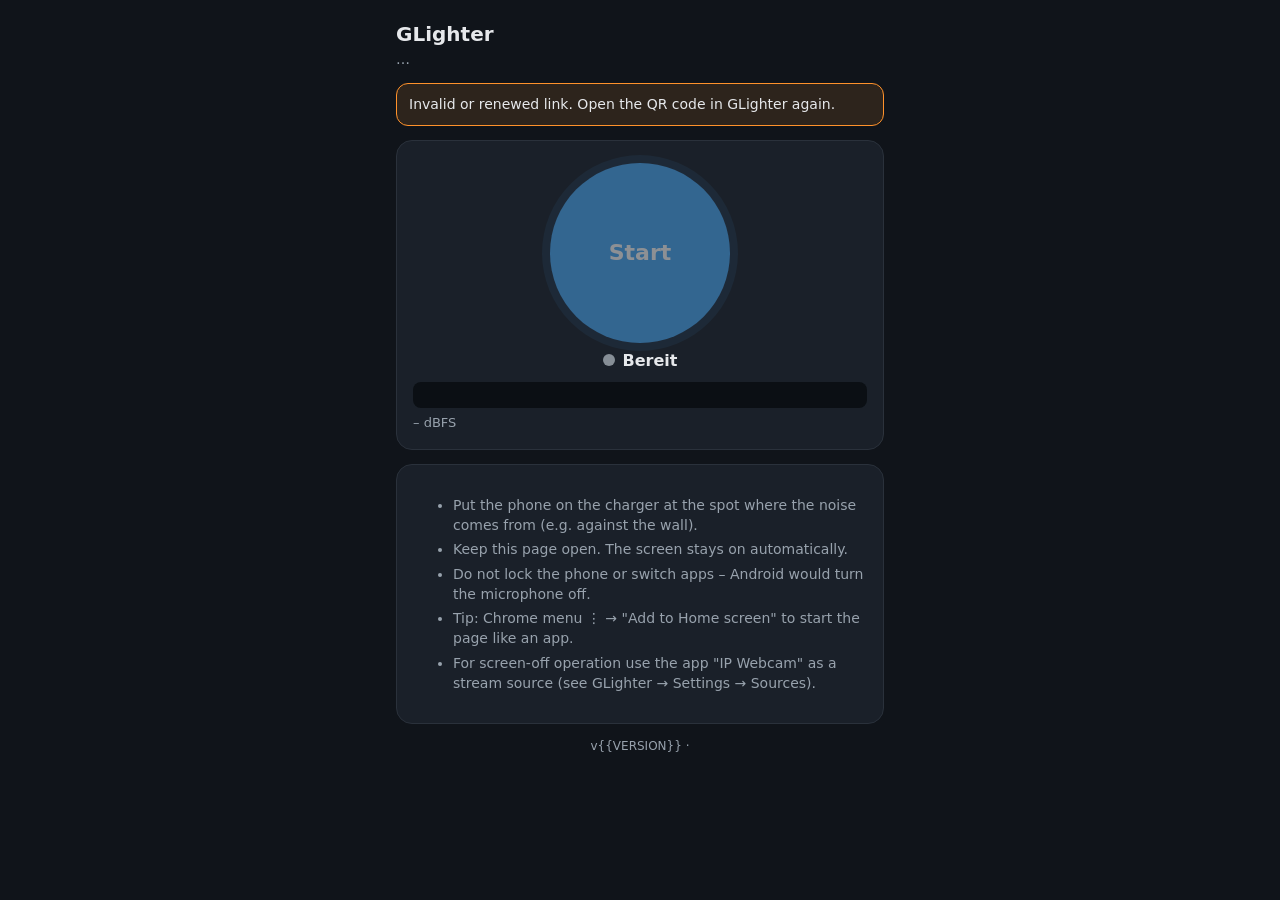
<file: gaslighter/app/web/mic.html>
<!doctype html>
<html lang="de">
<head>
<meta charset="utf-8">
<meta name="viewport" content="width=device-width,initial-scale=1,viewport-fit=cover">
<meta name="theme-color" content="#10141a">
<meta name="mobile-web-app-capable" content="yes">
<title>GLighter – Mikrofon</title>
<style>
:root{--bg:#10141a;--card:#1a2029;--tx:#e6e8eb;--mut:#98a2ad;--bd:#2a313b;--acc:#4dabf7;--thr:#ff922b;--red:#ff6b6b;--ok:#51cf66}
*{box-sizing:border-box}
html,body{margin:0;height:100%;background:var(--bg);color:var(--tx);font:16px/1.45 system-ui,"Segoe UI",Roboto,sans-serif}
.wrap{max-width:520px;margin:0 auto;padding:20px 16px calc(24px + env(safe-area-inset-bottom));display:flex;flex-direction:column;gap:14px;min-height:100%}
h1{font-size:20px;margin:0}.sub{color:var(--mut);font-size:14px}
.card{background:var(--card);border:1px solid var(--bd);border-radius:16px;padding:16px}
#go{width:180px;height:180px;border-radius:50%;border:0;margin:6px auto;display:block;font:700 22px system-ui;color:#fff;background:var(--acc);box-shadow:0 0 0 8px #4dabf722;cursor:pointer;touch-action:manipulation}
#go.on{background:var(--red);box-shadow:0 0 0 8px #ff6b6b22}
#go:disabled{opacity:.5}
.st{display:flex;align-items:center;justify-content:center;gap:8px;font-weight:600}
.dot{width:12px;height:12px;border-radius:50%;background:#868e96}
.dot.ok{background:var(--ok)}.dot.ev{background:var(--red);animation:b 1s infinite}.dot.err{background:var(--thr)}
@keyframes b{50%{opacity:.4}}
.meter{position:relative;height:26px;background:#0b0f14;border-radius:8px;overflow:hidden;margin-top:10px}
.meter i{position:absolute;left:0;top:0;bottom:0;background:linear-gradient(90deg,#2f9e44,#fab005,#e03131);width:0}
.meter b{position:absolute;top:-2px;bottom:-2px;width:3px;background:var(--thr);display:none}
.nums{display:flex;justify-content:space-between;font-size:13px;color:var(--mut);margin-top:6px;font-variant-numeric:tabular-nums}
.tips{font-size:14px;color:var(--mut)}.tips li{margin:4px 0}
.warn{background:#ff922b1f;border:1px solid var(--thr);border-radius:12px;padding:10px 12px;font-size:14px;display:none}
.small{font-size:12px;color:var(--mut);text-align:center}
.mot{display:none}.mot h2{font-size:15px;margin:0 0 8px}.mrow{display:flex;justify-content:space-between;align-items:center;gap:8px;margin:6px 0;font-size:14px}
.mrow b{font-variant-numeric:tabular-nums}.mrow .on{color:var(--red);font-weight:700}
#camv{width:100%;max-height:180px;border-radius:10px;background:#000;object-fit:cover;display:none;margin-top:6px}
.mhint{font-size:12px;color:var(--mut);margin-top:6px}
</style>
</head>
<body>
<div class="wrap">
  <div><h1 id="title">GLighter</h1><div class="sub" id="srcname">…</div></div>
  <div class="warn" id="warn"></div>
  <div class="card">
    <button id="go">Start</button>
    <div class="st"><span class="dot" id="dot"></span><span id="state">Bereit</span></div>
    <div class="meter"><i id="bar"></i><b id="thr"></b></div>
    <div class="nums"><span id="lvl">– dBFS</span><span id="thrv"></span><span id="sent"></span></div>
  </div>
  <div class="card mot" id="mot"><h2 id="mott"></h2>
    <div class="mrow" id="mvr"><span id="mvl"></span><b id="mvv">–</b></div>
    <div class="mrow" id="mtr"><span id="mtl"></span><b id="mtv">–</b></div>
    <div class="mrow" id="mcr"><span id="mcl"></span><b id="mcv">–</b></div>
    <video id="camv" muted playsinline></video>
    <div class="mhint" id="mhint"></div></div>
  <div class="card tips"><ul id="tips"></ul></div>
  <div class="small">v{{VERSION}} · <span id="wl"></span></div>
</div>
<script>
(function () {
'use strict';
const T = {
  de: { start: 'Start', stop: 'Stopp', ready: 'Bereit', connecting: 'Verbinde …', live: 'Sendet', event: 'Störung erkannt', offline: 'Keine Verbindung – versuche erneut …',
    disabled: 'Quelle ist im GLighter ausgeschaltet', paused: 'Aufzeichnung angehalten – Ton wird nicht ausgewertet', hold: 'Angehalten durch Home Assistant', learning: 'Lernt Hintergrund …', denied: 'Mikrofon-Zugriff verweigert. Erlaube das Mikrofon in den Browser-Einstellungen für diese Seite.',
    insecure: 'Diese Seite muss über https:// geöffnet werden, sonst gibt der Browser das Mikrofon nicht frei.',
    hidden: 'Seite war im Hintergrund – Aufnahme läuft weiter, sobald sie wieder sichtbar ist. Bildschirm anlassen!',
    nolink: 'Ungültiger oder erneuerter Link. Öffne den QR-Code im GLighter neu.', busy: 'Dieser Link wird gerade auf einem anderen Gerät benutzt. Dort stoppen oder im GLighter eine eigene Quelle für dieses Handy anlegen.', thr: 'Schwelle', sent: 'gesendet', wlon: 'Bildschirm bleibt an', wloff: 'Bildschirm-Sperre nicht verhinderbar – bitte Display-Timeout verlängern',
    mot: 'Bewegungsmelder', mvib: '🫨 Erschütterung', mtilt: '📐 Neigung', mcam: '🏃 Bewegung im Bild', mon: 'ausgelöst', mhint: 'Ausgewertet wird nur hier auf dem Handy – es werden nur Zahlen gesendet, kein Bild und kein Video. Für Erschütterung das Handy flach auf Boden, Tisch oder an die Wand legen.',
    mden: 'Bewegungssensor nicht freigegeben – in den Browser-Einstellungen für diese Seite „Bewegung und Ausrichtung“ erlauben.', mcden: 'Kamera nicht freigegeben – Bewegung im Bild ist aus.', mnone: 'Dieses Handy hat keinen Bewegungssensor.',
    tips: ['Handy ans Ladegerät und an die Stelle legen, von der der Lärm kommt (z. B. an die Wand).', 'Diese Seite geöffnet lassen. Der Bildschirm bleibt automatisch an und wird nur gedimmt, wenn du die Helligkeit herunterregelst.',
      'Nicht sperren und nicht in eine andere App wechseln – Android schaltet das Mikrofon sonst ab.', 'Tipp: Chrome-Menü ⋮ → „Zum Startbildschirm hinzufügen“, dann startet die Seite wie eine App.',
      'Für Betrieb mit ausgeschaltetem Bildschirm: App „IP Webcam“ als Stream-Quelle verwenden (siehe GLighter → Einstellungen → Quellen).'] },
  en: { start: 'Start', stop: 'Stop', ready: 'Ready', connecting: 'Connecting …', live: 'Sending', event: 'Disturbance detected', offline: 'No connection – retrying …',
    disabled: 'This source is switched off in GLighter', paused: 'Recording paused – sound is not evaluated', hold: 'Paused by Home Assistant', learning: 'Learning background …', denied: 'Microphone access denied. Allow the microphone for this site in the browser settings.',
    insecure: 'This page must be opened via https://, otherwise the browser will not release the microphone.',
    hidden: 'Page was in the background – recording continues once it is visible again. Keep the screen on!',
    nolink: 'Invalid or renewed link. Open the QR code in GLighter again.', busy: 'This link is currently used on another device. Stop it there or create a separate source for this phone in GLighter.', thr: 'Threshold', sent: 'sent', wlon: 'Screen stays on', wloff: 'Cannot keep the screen on – please increase the display timeout',
    mot: 'Motion sensor', mvib: '🫨 Vibration', mtilt: '📐 Tilt', mcam: '🏃 Motion in picture', mon: 'triggered', mhint: 'Evaluated only here on the phone – only numbers are sent, no picture and no video. For vibration lay the phone flat on the floor, a table or against the wall.',
    mden: 'Motion sensor not allowed – allow “motion and orientation” for this site in the browser settings.', mcden: 'Camera not allowed – motion in picture is off.', mnone: 'This phone has no motion sensor.',
    tips: ['Put the phone on the charger at the spot where the noise comes from (e.g. against the wall).', 'Keep this page open. The screen stays on automatically.',
      'Do not lock the phone or switch apps – Android would turn the microphone off.', 'Tip: Chrome menu ⋮ → "Add to Home screen" to start the page like an app.',
      'For screen-off operation use the app "IP Webcam" as a stream source (see GLighter → Settings → Sources).'] }
};
let L = (navigator.language || 'de').toLowerCase().startsWith('de') ? T.de : T.en;
const $ = id => document.getElementById(id);
const m = location.pathname.match(/\/m\/([0-9a-f]{32})/);
const BASE = m ? '/m/' + m[1] : null;
const RATE = 16000, CHUNK_MS = 200;
let ctx = null, stream = null, node = null, src = null, running = false, wakeLock = null;
let acc = new Float32Array(0), queue = [], seq = 0, sending = false, sentBytes = 0, lastOk = 0, failCount = 0;
const sid = Math.random().toString(16).slice(2) + Date.now().toString(16);
let devModel = '', devPv = '';
try { if (navigator.userAgentData && navigator.userAgentData.getHighEntropyValues) navigator.userAgentData.getHighEntropyValues(['model', 'platformVersion']).then(v => { devModel = (v.model || '').slice(0, 40); devPv = (v.platformVersion || '').split('.').slice(0, 2).join('.'); }).catch(() => { }); } catch (e) { }
let MOT = { vib: false, cam: false, tilt: false }, lastT = 0, curT = 0, tG = null, tB = null, tN = 0, curV = 0, curC = 0, lastV = 0, lastC = 0, srvMot = {}, camStream = null, camTimer = 0, motOn = false, gx = 0, gy = 0, gz = 0;
let srvThr = null, srvActive = false, srvLearning = false, srvEnabled = true, srvPaused = false, srvHold = null, localDb = -120;

function tr() {
  $('go').textContent = running ? L.stop : L.start;
  $('mot').style.display = MOT.vib || MOT.cam || MOT.tilt ? 'block' : 'none'; $('mvr').style.display = MOT.vib ? 'flex' : 'none'; $('mtr').style.display = MOT.tilt ? 'flex' : 'none'; $('mcr').style.display = MOT.cam ? 'flex' : 'none';
  $('mott').textContent = L.mot; $('mvl').textContent = L.mvib; $('mtl').textContent = L.mtilt; $('mcl').textContent = L.mcam; if (!$('mhint').dataset.err) $('mhint').textContent = L.mhint;
  $('tips').innerHTML = L.tips.map(s => '<li>' + s.replace(/</g, '&lt;') + '</li>').join('');
}
function warn(msg) { const w = $('warn'); w.style.display = msg ? 'block' : 'none'; w.textContent = msg || ''; }
function setState(txt, cls) { $('state').textContent = txt; $('dot').className = 'dot' + (cls ? ' ' + cls : ''); }

async function info() {
  if (!BASE) { warn(L.nolink); $('go').disabled = true; return; }
  try {
    const j = await (await fetch(BASE + '/info', { cache: 'no-store' })).json();
    if (j.lang === 'en') L = T.en; else if (j.lang === 'de') L = T.de;
    $('srcname').textContent = j.name; document.title = j.name + ' – GLighter';
    if (j.motion) MOT = { vib: !!j.motion.vib, cam: !!j.motion.cam, tilt: !!j.motion.tilt };
    tr();
  } catch (e) { warn(L.nolink); }
}

/* Audio: Float32 beliebiger Rate -> 16 kHz Int16 (gebrochene Leseposition, kein Drift) */
let inBuf = new Float32Array(0), pos = 0;
function onAudio(f32) {
  const ratio = ctx.sampleRate / RATE;
  let part;
  if (ratio === 1) part = f32;
  else {
    const joined = new Float32Array(inBuf.length + f32.length); joined.set(inBuf); joined.set(f32, inBuf.length);
    const out = [];
    while (pos + ratio <= joined.length) {          // Mittelwert ueber das Quellintervall (einfacher Tiefpass)
      const a = Math.floor(pos), b = Math.max(a + 1, Math.floor(pos + ratio));
      let s = 0; for (let k = a; k < b; k++) s += joined[k];
      out.push(s / (b - a)); pos += ratio;
    }
    const used = Math.floor(pos); inBuf = joined.slice(used); pos -= used;
    part = Float32Array.from(out);
  }
  const a2 = new Float32Array(acc.length + part.length); a2.set(acc); a2.set(part, acc.length); acc = a2;
  const need = RATE * CHUNK_MS / 1000;
  while (acc.length >= need) {
    const c = acc.subarray(0, need), pcm = new Int16Array(need); let sq = 0;
    for (let i = 0; i < need; i++) { const v = Math.max(-1, Math.min(1, c[i])); pcm[i] = v < 0 ? v * 32768 : v * 32767; sq += v * v; }
    localDb = 10 * Math.log10(sq / need + 1e-12);
    queue.push({ seq: seq++, buf: pcm.buffer, t: Date.now(), mv: MOT.vib && motOn ? curV : null, mc: MOT.cam && camStream ? curC : null, mt: MOT.tilt && tB ? curT : null }); lastT = curT; curT = 0; lastV = curV; lastC = curC; curV = 0; curC = 0;
    if (queue.length > 900) queue.splice(0, queue.length - 900);       // hoechstens 3 min puffern (Update, WLAN weg); nur im Arbeitsspeicher
    acc = acc.slice(need);
  }
  send();
}
let sentLast = -1, dead = false;
/* Einpegeln: dieses Handy spielt auf Anforderung gleichmäßiges Rauschen (Testgeräusch) */
let toneSrc = null;
function pinkBuf(c) {
  const n = c.sampleRate * 4, b = c.createBuffer(1, n, c.sampleRate), d = b.getChannelData(0);
  let b0 = 0, b1 = 0, b2 = 0, b3 = 0, b4 = 0, b5 = 0, b6 = 0;
  for (let i = 0; i < n; i++) { const w = Math.random() * 2 - 1;
    b0 = 0.99886 * b0 + w * 0.0555179; b1 = 0.99332 * b1 + w * 0.0750759; b2 = 0.96900 * b2 + w * 0.1538520; b3 = 0.86650 * b3 + w * 0.3104856; b4 = 0.55000 * b4 + w * 0.5329522; b5 = -0.7616 * b5 - w * 0.0168980;
    d[i] = (b0 + b1 + b2 + b3 + b4 + b5 + b6 + w * 0.5362) * 0.11; b6 = w * 0.115926; }
  return b;
}
function toneSet(on) {
  if (!ctx) return;
  if (on && !toneSrc) { try { const g = ctx.createGain(); g.gain.value = 0.8; toneSrc = ctx.createBufferSource(); toneSrc.buffer = pinkBuf(ctx); toneSrc.loop = true; toneSrc.connect(g); g.connect(ctx.destination); toneSrc.start(); } catch (e) { toneSrc = null; } }
  else if (!on && toneSrc) { try { toneSrc.stop(); } catch (e) { } toneSrc = null; }
}
async function send() {
  if (sending || !queue.length || dead) return;
  sending = true;
  while (queue.length && running && !dead) {
    // bis zu 1 s auf einmal senden, beim Nachholen bis zu 5 s (spart Anfragen nach Verbindungsabbruch)
    const n = Math.min(queue.length, queue.length > 25 ? 25 : 5), parts = queue.slice(0, n), len = parts.reduce((s, p) => s + p.buf.byteLength, 0);
    const body = new Uint8Array(len); let o = 0; for (const p of parts) { body.set(new Uint8Array(p.buf), o); o += p.buf.byteLength; }
    const last = parts[n - 1];
    try {
      const r = await fetch(BASE + '/push?sid=' + sid + '&first=' + parts[0].seq + '&seq=' + last.seq + '&age=' + Math.max(0, Date.now() - last.t) + '&ct=' + Date.now() + (devModel ? '&dev=' + encodeURIComponent(devModel) : '') + (devPv ? '&pv=' + encodeURIComponent(devPv) : '') + motParams(parts),
        { method: 'POST', body, headers: { 'Content-Type': 'application/octet-stream' }, cache: 'no-store' });
      if (r.status === 404) { dead = true; warn(L.nolink); setState(L.nolink, 'err'); stop(true); break; }
      if (r.status === 409) { warn(L.busy); setState(L.busy, 'err'); await new Promise(res => setTimeout(res, 5000)); continue; }
      if (!r.ok) throw new Error(r.status);
      const j = await r.json();
      sentLast = last.seq; queue = queue.filter(p => p.seq > sentLast);
      sentBytes += len; lastOk = Date.now(); failCount = 0;
      toneSet(!!j.tone);
      srvThr = j.thr; srvActive = !!j.active; srvLearning = !!j.learning; srvEnabled = j.enabled !== false; srvPaused = !!j.paused; srvHold = j.hold || null; srvMot = j.motion || {};
    } catch (e) {
      failCount++; setState(L.offline, 'err');
      await new Promise(res => setTimeout(res, Math.min(5000, 500 * failCount)));
    }
  }
  sending = false;
}

/* Bewegungsmelder: Erschütterung (Beschleunigung ohne Schwerkraft) und Bewegung im Kamerabild – nur hier ausgewertet */
function motParams(parts) {
  let v = null, c = null;
  let tt = null; for (const p of parts) { if (p.mv != null) v = Math.max(v || 0, p.mv); if (p.mc != null) c = Math.max(c || 0, p.mc); if (p.mt != null) tt = Math.max(tt || 0, p.mt); }
  return (v != null ? '&mv=' + v.toFixed(4) : '') + (c != null ? '&mc=' + c.toFixed(2) : '') + (tt != null ? '&mt=' + tt.toFixed(1) : '');
}
function onMotion(e) {
  let x, y, z; const a = e.acceleration;
  if (a && a.x != null) { x = a.x; y = a.y; z = a.z; }
  else { const g = e.accelerationIncludingGravity; if (!g || g.x == null) return; gx = 0.92 * gx + 0.08 * g.x; gy = 0.92 * gy + 0.08 * g.y; gz = 0.92 * gz + 0.08 * g.z; x = g.x - gx; y = g.y - gy; z = g.z - gz; }
  const m = Math.sqrt(x * x + y * y + z * z); if (isFinite(m)) curV = Math.max(curV, m); motOn = true;
  const G = e.accelerationIncludingGravity;                      // Neigung: Lage gegenüber der Ruhelage (erste Sekunden)
  if (MOT.tilt && G && G.x != null) {
    tG = tG ? [0.97 * tG[0] + 0.03 * G.x, 0.97 * tG[1] + 0.03 * G.y, 0.97 * tG[2] + 0.03 * G.z] : [G.x, G.y, G.z]; tN++;
    if (!tB && tN > 120) tB = tG.slice();
    if (tB) { const na = Math.hypot(...tG), nb = Math.hypot(...tB); if (na > 1 && nb > 1) { const c = Math.max(-1, Math.min(1, (tG[0] * tB[0] + tG[1] * tB[1] + tG[2] * tB[2]) / (na * nb))); curT = Math.max(curT, Math.acos(c) * 180 / Math.PI); } }
  }
}
async function motStart() {
  if (MOT.vib || MOT.tilt) {
    try {
      if (typeof DeviceMotionEvent === 'undefined') throw new Error('none');
      if (typeof DeviceMotionEvent.requestPermission === 'function' && await DeviceMotionEvent.requestPermission() !== 'granted') throw new Error('denied');
      window.addEventListener('devicemotion', onMotion);
      setTimeout(() => { if (!motOn && running) { $('mhint').dataset.err = 1; $('mhint').textContent = L.mnone; } }, 4000);
    } catch (e) { $('mhint').dataset.err = 1; $('mhint').textContent = e.message === 'none' ? L.mnone : L.mden; }
  }
  if (MOT.cam) {
    try {
      camStream = await navigator.mediaDevices.getUserMedia({ video: { facingMode: 'environment', width: { ideal: 320 }, height: { ideal: 240 }, frameRate: { ideal: 10, max: 15 } }, audio: false });
      const v = $('camv'); v.srcObject = camStream; v.style.display = 'block'; await v.play().catch(() => { });
      const cv = document.createElement('canvas'); cv.width = 64; cv.height = 48; const g = cv.getContext('2d', { willReadFrequently: true });
      let prev = null;
      camTimer = setInterval(() => {
        if (!v.videoWidth) return;
        g.drawImage(v, 0, 0, 64, 48); const d = g.getImageData(0, 0, 64, 48).data, n = 64 * 48, cur = new Uint8Array(n);
        for (let i = 0; i < n; i++) cur[i] = (d[4 * i] * 3 + d[4 * i + 1] * 6 + d[4 * i + 2]) / 10;
        if (prev) {
          let sh = 0; for (let i = 0; i < n; i++) sh += cur[i] - prev[i]; sh /= n;        // Helligkeit insgesamt (Licht an/aus) herausrechnen
          let k = 0; for (let i = 0; i < n; i++) if (Math.abs(cur[i] - prev[i] - sh) > 24) k++;
          curC = Math.max(curC, 100 * k / n);
        }
        prev = cur;
      }, 200);
    } catch (e) { camStream = null; $('mhint').dataset.err = 1; $('mhint').textContent = L.mcden; }
  }
}
function motStop() {
  window.removeEventListener('devicemotion', onMotion); motOn = false;
  clearInterval(camTimer); camTimer = 0;
  try { camStream && camStream.getTracks().forEach(t => t.stop()); } catch (e) { }
  camStream = null; $('camv').style.display = 'none';
}

const WORKLET = `class P extends AudioWorkletProcessor{constructor(){super();this.b=[];this.n=0}
process(i){const c=i[0]&&i[0][0];if(c){this.b.push(c.slice());this.n+=c.length;if(this.n>=2048){const o=new Float32Array(this.n);let k=0;for(const x of this.b){o.set(x,k);k+=x.length}this.port.postMessage(o,[o.buffer]);this.b=[];this.n=0}}return true}}
registerProcessor('cap',P);`;

async function start() {
  warn('');
  if (!window.isSecureContext || !navigator.mediaDevices) { warn(L.insecure); return; }
  $('go').disabled = true; setState(L.connecting);
  try {
    stream = await navigator.mediaDevices.getUserMedia({ audio: { echoCancellation: false, noiseSuppression: false, autoGainControl: false, channelCount: 1 } });
  } catch (e) { $('go').disabled = false; setState(L.ready); warn(L.denied + ' (' + e.name + ')'); return; }
  try { ctx = new AudioContext({ sampleRate: RATE }); src = ctx.createMediaStreamSource(stream); }
  catch (e) { try { ctx && ctx.close(); } catch (e2) { } ctx = new AudioContext(); src = ctx.createMediaStreamSource(stream); }
  inBuf = new Float32Array(0); pos = 0;
  try {
    const url = URL.createObjectURL(new Blob([WORKLET], { type: 'application/javascript' }));
    await ctx.audioWorklet.addModule(url);
    node = new AudioWorkletNode(ctx, 'cap');
    node.port.onmessage = e => onAudio(e.data);
    src.connect(node);
  } catch (e) {                                   // aeltere Browser
    node = ctx.createScriptProcessor(4096, 1, 1);
    node.onaudioprocess = ev => onAudio(new Float32Array(ev.inputBuffer.getChannelData(0)));
    src.connect(node); node.connect(ctx.destination);
  }
  running = true; $('go').disabled = false; $('go').classList.add('on'); tr();
  keepAwake(); motStart();
}
function stop(keepMsg) {
  toneSet(false);
  running = false;
  try { node && node.disconnect(); src && src.disconnect(); } catch (e) { }
  try { stream && stream.getTracks().forEach(t => t.stop()); } catch (e) { }
  try { ctx && ctx.close(); } catch (e) { }
  motStop();
  node = src = stream = ctx = null; queue = []; acc = new Float32Array(0); inBuf = new Float32Array(0); pos = 0;
  $('go').classList.remove('on'); tr(); if (!keepMsg) setState(L.ready);
  if (wakeLock) { wakeLock.release().catch(() => { }); wakeLock = null; }
}
async function keepAwake() {
  try { if ('wakeLock' in navigator && running) { wakeLock = await navigator.wakeLock.request('screen'); $('wl').textContent = L.wlon; wakeLock.addEventListener('release', () => { wakeLock = null; }); } else if (running) $('wl').textContent = L.wloff; }
  catch (e) { $('wl').textContent = L.wloff; }
}
document.addEventListener('visibilitychange', () => {
  if (document.visibilityState === 'visible' && running) { keepAwake(); if (ctx && ctx.state !== 'running') ctx.resume(); }
  if (document.visibilityState === 'hidden' && running) warn(L.hidden);
});
$('go').addEventListener('click', () => running ? stop() : (dead ? location.reload() : start()));

// Anzeige
const lo = -100, hi = -10, X = v => Math.max(0, Math.min(100, (v - lo) / (hi - lo) * 100));
setInterval(() => {
  if (!running) { $('bar').style.width = '0'; return; }
  if (ctx && ctx.state === 'suspended') ctx.resume().catch(() => { });
  $('bar').style.width = X(localDb) + '%';
  $('lvl').textContent = localDb.toFixed(1) + ' dBFS';
  if (srvThr != null) { $('thr').style.display = 'block'; $('thr').style.left = X(srvThr) + '%'; $('thrv').textContent = L.thr + ' ' + srvThr.toFixed(1); }
  $('sent').textContent = (sentBytes / 1048576).toFixed(1) + ' MB ' + L.sent;
  if (MOT.vib) { $('mvv').textContent = (motOn ? lastV.toFixed(2) + ' m/s²' : '–') + (srvMot.vib ? ' · ' + L.mon : ''); $('mvv').className = srvMot.vib ? 'on' : ''; }
  if (MOT.tilt) { $('mtv').textContent = (tB ? lastT.toFixed(0) + '°' : '–') + (srvMot.tilt ? ' · ' + L.mon : ''); $('mtv').className = srvMot.tilt ? 'on' : ''; }
  if (MOT.cam) { $('mcv').textContent = (camStream ? lastC.toFixed(1) + ' %' : '–') + (srvMot.cam ? ' · ' + L.mon : ''); $('mcv').className = srvMot.cam ? 'on' : ''; }
  if (Date.now() - lastOk < 3000) {
    if (!srvEnabled) setState(L.disabled, 'err');
    else if (srvPaused) setState(L.paused, 'err');
    else if (srvHold) setState(L.hold + ' (' + srvHold + ')', 'err');
    else if (srvActive) setState(L.event, 'ev');
    else setState(srvLearning ? L.learning : L.live, 'ok');
    if (document.visibilityState === 'visible') warn('');
  } else if (lastOk) setState(L.offline, 'err');
}, 250);

tr(); info();
})();
</script>
</body>
</html>
</file>
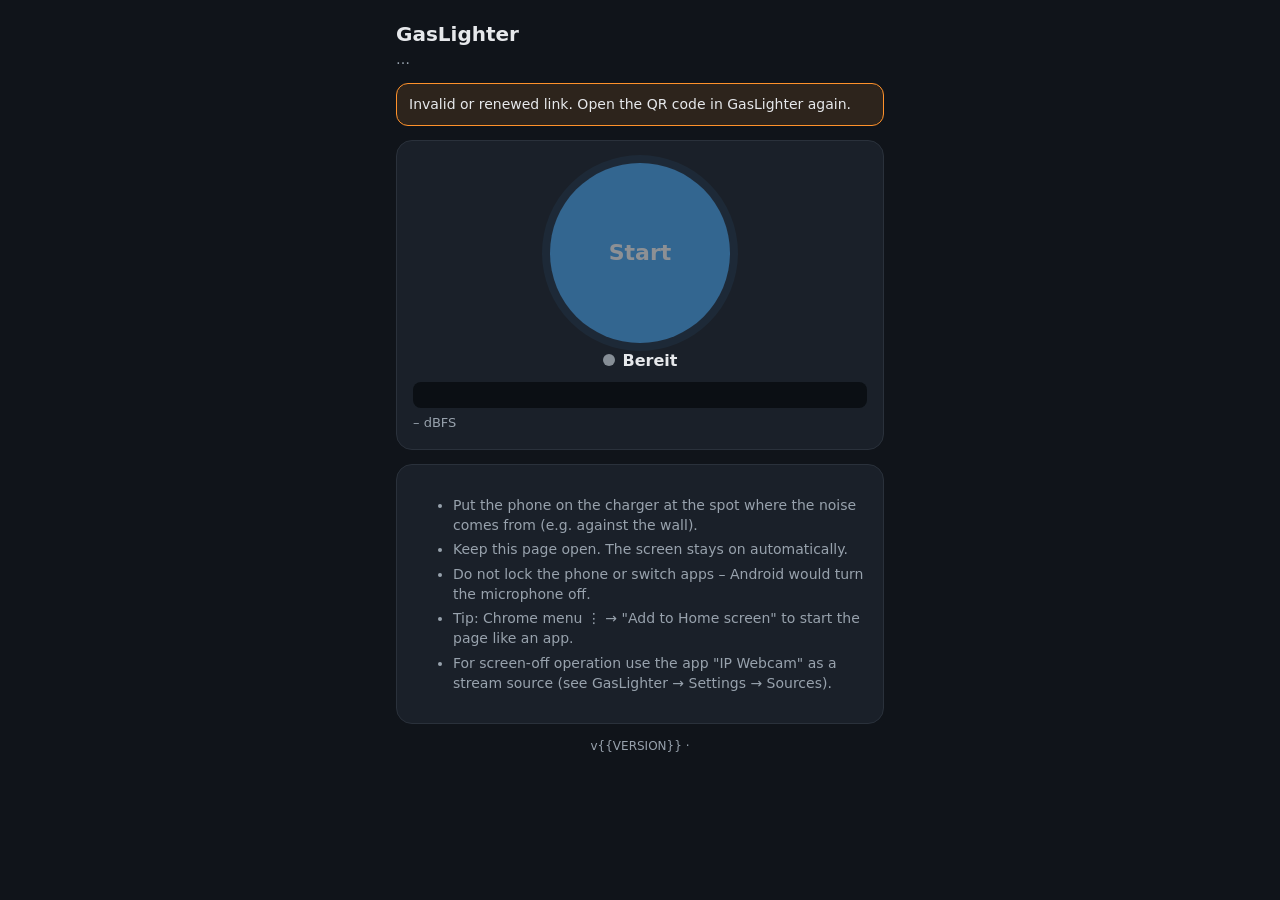
<file: laerm_logger/app/web/mic.html>
<!doctype html>
<html lang="de">
<head>
<meta charset="utf-8">
<meta name="viewport" content="width=device-width,initial-scale=1,viewport-fit=cover">
<meta name="theme-color" content="#10141a">
<meta name="mobile-web-app-capable" content="yes">
<title>GasLighter – Mikrofon</title>
<style>
:root{--bg:#10141a;--card:#1a2029;--tx:#e6e8eb;--mut:#98a2ad;--bd:#2a313b;--acc:#4dabf7;--thr:#ff922b;--red:#ff6b6b;--ok:#51cf66}
*{box-sizing:border-box}
html,body{margin:0;height:100%;background:var(--bg);color:var(--tx);font:16px/1.45 system-ui,"Segoe UI",Roboto,sans-serif}
.wrap{max-width:520px;margin:0 auto;padding:20px 16px calc(24px + env(safe-area-inset-bottom));display:flex;flex-direction:column;gap:14px;min-height:100%}
h1{font-size:20px;margin:0}.sub{color:var(--mut);font-size:14px}
.card{background:var(--card);border:1px solid var(--bd);border-radius:16px;padding:16px}
#go{width:180px;height:180px;border-radius:50%;border:0;margin:6px auto;display:block;font:700 22px system-ui;color:#fff;background:var(--acc);box-shadow:0 0 0 8px #4dabf722;cursor:pointer;touch-action:manipulation}
#go.on{background:var(--red);box-shadow:0 0 0 8px #ff6b6b22}
#go:disabled{opacity:.5}
.st{display:flex;align-items:center;justify-content:center;gap:8px;font-weight:600}
.dot{width:12px;height:12px;border-radius:50%;background:#868e96}
.dot.ok{background:var(--ok)}.dot.ev{background:var(--red);animation:b 1s infinite}.dot.err{background:var(--thr)}
@keyframes b{50%{opacity:.4}}
.meter{position:relative;height:26px;background:#0b0f14;border-radius:8px;overflow:hidden;margin-top:10px}
.meter i{position:absolute;left:0;top:0;bottom:0;background:linear-gradient(90deg,#2f9e44,#fab005,#e03131);width:0}
.meter b{position:absolute;top:-2px;bottom:-2px;width:3px;background:var(--thr);display:none}
.nums{display:flex;justify-content:space-between;font-size:13px;color:var(--mut);margin-top:6px;font-variant-numeric:tabular-nums}
.tips{font-size:14px;color:var(--mut)}.tips li{margin:4px 0}
.warn{background:#ff922b1f;border:1px solid var(--thr);border-radius:12px;padding:10px 12px;font-size:14px;display:none}
.small{font-size:12px;color:var(--mut);text-align:center}
</style>
</head>
<body>
<div class="wrap">
  <div><h1 id="title">GasLighter</h1><div class="sub" id="srcname">…</div></div>
  <div class="warn" id="warn"></div>
  <div class="card">
    <button id="go">Start</button>
    <div class="st"><span class="dot" id="dot"></span><span id="state">Bereit</span></div>
    <div class="meter"><i id="bar"></i><b id="thr"></b></div>
    <div class="nums"><span id="lvl">– dBFS</span><span id="thrv"></span><span id="sent"></span></div>
  </div>
  <div class="card tips"><ul id="tips"></ul></div>
  <div class="small">v{{VERSION}} · <span id="wl"></span></div>
</div>
<script>
(function () {
'use strict';
const T = {
  de: { start: 'Start', stop: 'Stopp', ready: 'Bereit', connecting: 'Verbinde …', live: 'Sendet', event: 'Störung erkannt', offline: 'Keine Verbindung – versuche erneut …',
    disabled: 'Quelle ist im GasLighter ausgeschaltet', paused: 'Aufzeichnung angehalten – Ton wird nicht ausgewertet', hold: 'Angehalten durch Home Assistant', learning: 'Lernt Hintergrund …', denied: 'Mikrofon-Zugriff verweigert. Erlaube das Mikrofon in den Browser-Einstellungen für diese Seite.',
    insecure: 'Diese Seite muss über https:// geöffnet werden, sonst gibt der Browser das Mikrofon nicht frei.',
    hidden: 'Seite war im Hintergrund – Aufnahme läuft weiter, sobald sie wieder sichtbar ist. Bildschirm anlassen!',
    nolink: 'Ungültiger oder erneuerter Link. Öffne den QR-Code im GasLighter neu.', busy: 'Dieser Link wird gerade auf einem anderen Gerät benutzt. Dort stoppen oder im GasLighter eine eigene Quelle für dieses Handy anlegen.', thr: 'Schwelle', sent: 'gesendet', wlon: 'Bildschirm bleibt an', wloff: 'Bildschirm-Sperre nicht verhinderbar – bitte Display-Timeout verlängern',
    tips: ['Handy ans Ladegerät und an die Stelle legen, von der der Lärm kommt (z. B. an die Wand).', 'Diese Seite geöffnet lassen. Der Bildschirm bleibt automatisch an und wird nur gedimmt, wenn du die Helligkeit herunterregelst.',
      'Nicht sperren und nicht in eine andere App wechseln – Android schaltet das Mikrofon sonst ab.', 'Tipp: Chrome-Menü ⋮ → „Zum Startbildschirm hinzufügen“, dann startet die Seite wie eine App.',
      'Für Betrieb mit ausgeschaltetem Bildschirm: App „IP Webcam“ als Stream-Quelle verwenden (siehe GasLighter → Einstellungen → Quellen).'] },
  en: { start: 'Start', stop: 'Stop', ready: 'Ready', connecting: 'Connecting …', live: 'Sending', event: 'Disturbance detected', offline: 'No connection – retrying …',
    disabled: 'This source is switched off in GasLighter', paused: 'Recording paused – sound is not evaluated', hold: 'Paused by Home Assistant', learning: 'Learning background …', denied: 'Microphone access denied. Allow the microphone for this site in the browser settings.',
    insecure: 'This page must be opened via https://, otherwise the browser will not release the microphone.',
    hidden: 'Page was in the background – recording continues once it is visible again. Keep the screen on!',
    nolink: 'Invalid or renewed link. Open the QR code in GasLighter again.', busy: 'This link is currently used on another device. Stop it there or create a separate source for this phone in GasLighter.', thr: 'Threshold', sent: 'sent', wlon: 'Screen stays on', wloff: 'Cannot keep the screen on – please increase the display timeout',
    tips: ['Put the phone on the charger at the spot where the noise comes from (e.g. against the wall).', 'Keep this page open. The screen stays on automatically.',
      'Do not lock the phone or switch apps – Android would turn the microphone off.', 'Tip: Chrome menu ⋮ → "Add to Home screen" to start the page like an app.',
      'For screen-off operation use the app "IP Webcam" as a stream source (see GasLighter → Settings → Sources).'] }
};
let L = (navigator.language || 'de').toLowerCase().startsWith('de') ? T.de : T.en;
const $ = id => document.getElementById(id);
const m = location.pathname.match(/\/m\/([0-9a-f]{32})/);
const BASE = m ? '/m/' + m[1] : null;
const RATE = 16000, CHUNK_MS = 200;
let ctx = null, stream = null, node = null, src = null, running = false, wakeLock = null;
let acc = new Float32Array(0), queue = [], seq = 0, sending = false, sentBytes = 0, lastOk = 0, failCount = 0;
const sid = Math.random().toString(16).slice(2) + Date.now().toString(16);
let devModel = '', devPv = '';
try { if (navigator.userAgentData && navigator.userAgentData.getHighEntropyValues) navigator.userAgentData.getHighEntropyValues(['model', 'platformVersion']).then(v => { devModel = (v.model || '').slice(0, 40); devPv = (v.platformVersion || '').split('.').slice(0, 2).join('.'); }).catch(() => { }); } catch (e) { }
let srvThr = null, srvActive = false, srvLearning = false, srvEnabled = true, srvPaused = false, srvHold = null, localDb = -120;

function tr() {
  $('go').textContent = running ? L.stop : L.start;
  $('tips').innerHTML = L.tips.map(s => '<li>' + s.replace(/</g, '&lt;') + '</li>').join('');
}
function warn(msg) { const w = $('warn'); w.style.display = msg ? 'block' : 'none'; w.textContent = msg || ''; }
function setState(txt, cls) { $('state').textContent = txt; $('dot').className = 'dot' + (cls ? ' ' + cls : ''); }

async function info() {
  if (!BASE) { warn(L.nolink); $('go').disabled = true; return; }
  try {
    const j = await (await fetch(BASE + '/info', { cache: 'no-store' })).json();
    if (j.lang === 'en') L = T.en; else if (j.lang === 'de') L = T.de;
    $('srcname').textContent = j.name; document.title = j.name + ' – GasLighter'; tr();
  } catch (e) { warn(L.nolink); }
}

/* Audio: Float32 beliebiger Rate -> 16 kHz Int16 (gebrochene Leseposition, kein Drift) */
let inBuf = new Float32Array(0), pos = 0;
function onAudio(f32) {
  const ratio = ctx.sampleRate / RATE;
  let part;
  if (ratio === 1) part = f32;
  else {
    const joined = new Float32Array(inBuf.length + f32.length); joined.set(inBuf); joined.set(f32, inBuf.length);
    const out = [];
    while (pos + ratio <= joined.length) {          // Mittelwert ueber das Quellintervall (einfacher Tiefpass)
      const a = Math.floor(pos), b = Math.max(a + 1, Math.floor(pos + ratio));
      let s = 0; for (let k = a; k < b; k++) s += joined[k];
      out.push(s / (b - a)); pos += ratio;
    }
    const used = Math.floor(pos); inBuf = joined.slice(used); pos -= used;
    part = Float32Array.from(out);
  }
  const a2 = new Float32Array(acc.length + part.length); a2.set(acc); a2.set(part, acc.length); acc = a2;
  const need = RATE * CHUNK_MS / 1000;
  while (acc.length >= need) {
    const c = acc.subarray(0, need), pcm = new Int16Array(need); let sq = 0;
    for (let i = 0; i < need; i++) { const v = Math.max(-1, Math.min(1, c[i])); pcm[i] = v < 0 ? v * 32768 : v * 32767; sq += v * v; }
    localDb = 10 * Math.log10(sq / need + 1e-12);
    queue.push({ seq: seq++, buf: pcm.buffer, t: Date.now() });
    if (queue.length > 900) queue.splice(0, queue.length - 900);       // hoechstens 3 min puffern (Update, WLAN weg); nur im Arbeitsspeicher
    acc = acc.slice(need);
  }
  send();
}
let sentLast = -1, dead = false;
async function send() {
  if (sending || !queue.length || dead) return;
  sending = true;
  while (queue.length && running && !dead) {
    // bis zu 1 s auf einmal senden, beim Nachholen bis zu 5 s (spart Anfragen nach Verbindungsabbruch)
    const n = Math.min(queue.length, queue.length > 25 ? 25 : 5), parts = queue.slice(0, n), len = parts.reduce((s, p) => s + p.buf.byteLength, 0);
    const body = new Uint8Array(len); let o = 0; for (const p of parts) { body.set(new Uint8Array(p.buf), o); o += p.buf.byteLength; }
    const last = parts[n - 1];
    try {
      const r = await fetch(BASE + '/push?sid=' + sid + '&first=' + parts[0].seq + '&seq=' + last.seq + '&age=' + Math.max(0, Date.now() - last.t) + (devModel ? '&dev=' + encodeURIComponent(devModel) : '') + (devPv ? '&pv=' + encodeURIComponent(devPv) : ''),
        { method: 'POST', body, headers: { 'Content-Type': 'application/octet-stream' }, cache: 'no-store' });
      if (r.status === 404) { dead = true; warn(L.nolink); setState(L.nolink, 'err'); stop(true); break; }
      if (r.status === 409) { warn(L.busy); setState(L.busy, 'err'); await new Promise(res => setTimeout(res, 5000)); continue; }
      if (!r.ok) throw new Error(r.status);
      const j = await r.json();
      sentLast = last.seq; queue = queue.filter(p => p.seq > sentLast);
      sentBytes += len; lastOk = Date.now(); failCount = 0;
      srvThr = j.thr; srvActive = !!j.active; srvLearning = !!j.learning; srvEnabled = j.enabled !== false; srvPaused = !!j.paused; srvHold = j.hold || null;
    } catch (e) {
      failCount++; setState(L.offline, 'err');
      await new Promise(res => setTimeout(res, Math.min(5000, 500 * failCount)));
    }
  }
  sending = false;
}

const WORKLET = `class P extends AudioWorkletProcessor{constructor(){super();this.b=[];this.n=0}
process(i){const c=i[0]&&i[0][0];if(c){this.b.push(c.slice());this.n+=c.length;if(this.n>=2048){const o=new Float32Array(this.n);let k=0;for(const x of this.b){o.set(x,k);k+=x.length}this.port.postMessage(o,[o.buffer]);this.b=[];this.n=0}}return true}}
registerProcessor('cap',P);`;

async function start() {
  warn('');
  if (!window.isSecureContext || !navigator.mediaDevices) { warn(L.insecure); return; }
  $('go').disabled = true; setState(L.connecting);
  try {
    stream = await navigator.mediaDevices.getUserMedia({ audio: { echoCancellation: false, noiseSuppression: false, autoGainControl: false, channelCount: 1 } });
  } catch (e) { $('go').disabled = false; setState(L.ready); warn(L.denied + ' (' + e.name + ')'); return; }
  try { ctx = new AudioContext({ sampleRate: RATE }); src = ctx.createMediaStreamSource(stream); }
  catch (e) { try { ctx && ctx.close(); } catch (e2) { } ctx = new AudioContext(); src = ctx.createMediaStreamSource(stream); }
  inBuf = new Float32Array(0); pos = 0;
  try {
    const url = URL.createObjectURL(new Blob([WORKLET], { type: 'application/javascript' }));
    await ctx.audioWorklet.addModule(url);
    node = new AudioWorkletNode(ctx, 'cap');
    node.port.onmessage = e => onAudio(e.data);
    src.connect(node);
  } catch (e) {                                   // aeltere Browser
    node = ctx.createScriptProcessor(4096, 1, 1);
    node.onaudioprocess = ev => onAudio(new Float32Array(ev.inputBuffer.getChannelData(0)));
    src.connect(node); node.connect(ctx.destination);
  }
  running = true; $('go').disabled = false; $('go').classList.add('on'); tr();
  keepAwake();
}
function stop(keepMsg) {
  running = false;
  try { node && node.disconnect(); src && src.disconnect(); } catch (e) { }
  try { stream && stream.getTracks().forEach(t => t.stop()); } catch (e) { }
  try { ctx && ctx.close(); } catch (e) { }
  node = src = stream = ctx = null; queue = []; acc = new Float32Array(0); inBuf = new Float32Array(0); pos = 0;
  $('go').classList.remove('on'); tr(); if (!keepMsg) setState(L.ready);
  if (wakeLock) { wakeLock.release().catch(() => { }); wakeLock = null; }
}
async function keepAwake() {
  try { if ('wakeLock' in navigator && running) { wakeLock = await navigator.wakeLock.request('screen'); $('wl').textContent = L.wlon; wakeLock.addEventListener('release', () => { wakeLock = null; }); } else if (running) $('wl').textContent = L.wloff; }
  catch (e) { $('wl').textContent = L.wloff; }
}
document.addEventListener('visibilitychange', () => {
  if (document.visibilityState === 'visible' && running) { keepAwake(); if (ctx && ctx.state !== 'running') ctx.resume(); }
  if (document.visibilityState === 'hidden' && running) warn(L.hidden);
});
$('go').addEventListener('click', () => running ? stop() : (dead ? location.reload() : start()));

// Anzeige
const lo = -100, hi = -10, X = v => Math.max(0, Math.min(100, (v - lo) / (hi - lo) * 100));
setInterval(() => {
  if (!running) { $('bar').style.width = '0'; return; }
  if (ctx && ctx.state === 'suspended') ctx.resume().catch(() => { });
  $('bar').style.width = X(localDb) + '%';
  $('lvl').textContent = localDb.toFixed(1) + ' dBFS';
  if (srvThr != null) { $('thr').style.display = 'block'; $('thr').style.left = X(srvThr) + '%'; $('thrv').textContent = L.thr + ' ' + srvThr.toFixed(1); }
  $('sent').textContent = (sentBytes / 1048576).toFixed(1) + ' MB ' + L.sent;
  if (Date.now() - lastOk < 3000) {
    if (!srvEnabled) setState(L.disabled, 'err');
    else if (srvPaused) setState(L.paused, 'err');
    else if (srvHold) setState(L.hold + ' (' + srvHold + ')', 'err');
    else if (srvActive) setState(L.event, 'ev');
    else setState(srvLearning ? L.learning : L.live, 'ok');
    if (document.visibilityState === 'visible') warn('');
  } else if (lastOk) setState(L.offline, 'err');
}, 250);

tr(); info();
})();
</script>
</body>
</html>
</file>
